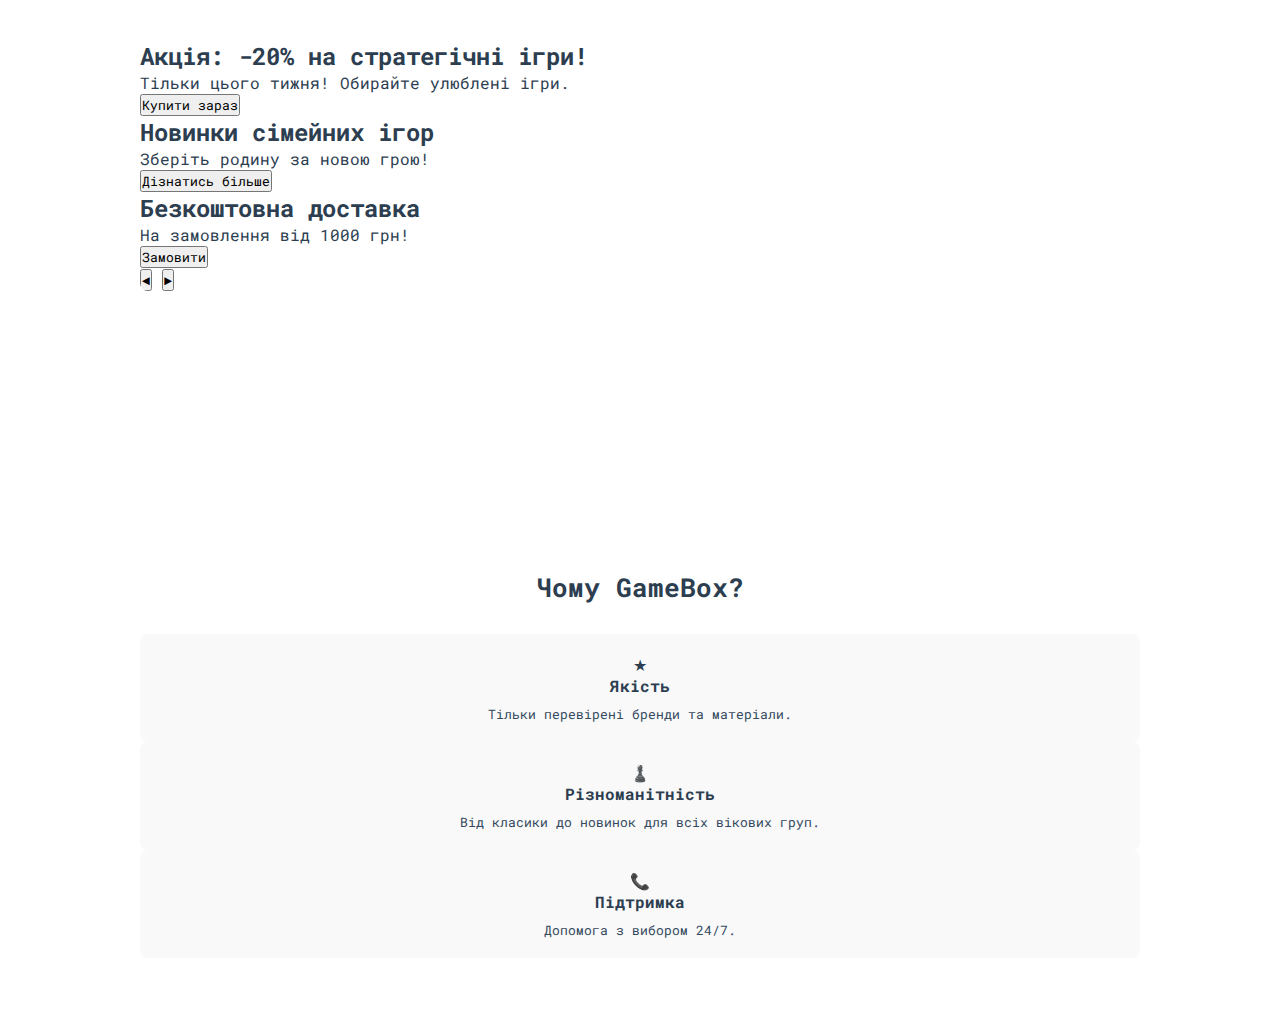
<file: index.html>
<!DOCTYPE html>
<html lang="uk">
<head>
    <meta charset="UTF-8">
    <meta name="viewport" content="width=device-width, initial-scale=1.0">
    <title>GameBox – Універсальний магазин ігор</title>
    <link rel="stylesheet" href="styles.css">
    <link href="https://fonts.googleapis.com/css2?family=Roboto+Mono:wght@400;700&display=swap" rel="stylesheet">
</head>
<body>
    <main>
        <section class="slider">
            <div class="slider__slides">
                <div class="slider__slide" data-image="images/strategy-games.webp">
                    <div class="slider__content">
                        <h2 class="slider__title">Акція: -20% на стратегічні ігри!</h2>
                        <p class="slider__text">Тільки цього тижня! Обирайте улюблені ігри.</p>
                        <button class="slider__button">Купити зараз</button>
                    </div>
                </div>
                <div class="slider__slide" data-image="images/family-games.jpeg">
                    <div class="slider__content">
                        <h2 class="slider__title">Новинки сімейних ігор</h2>
                        <p class="slider__text">Зберіть родину за новою грою!</p>
                        <button class="slider__button">Дізнатись більше</button>
                    </div>
                </div>
                <div class="slider__slide" data-image="images/free-delivery.webp">
                    <div class="slider__content">
                        <h2 class="slider__title">Безкоштовна доставка</h2>
                        <p class="slider__text">На замовлення від 1000 грн!</p>
                        <button class="slider__button">Замовити</button>
                    </div>
                </div>
            </div>
            <button class="slider__prev">◄</button>
            <button class="slider__next">►</button>
            <div class="slider__dots">
                <span class="slider__dot slider__dot--active"></span>
                <span class="slider__dot"></span>
                <span class="slider__dot"></span>
            </div>
        </section>

        <section class="hero">
            <h1 class="hero__title">GameBox: Настільні ігри для всіх</h1>
            <p class="hero__text">Обирайте ігри для веселих вечорів із друзями чи сімейного відпочинку.</p>
            <button class="hero__button">Переглянути каталог</button>
        </section>

        <section class="features">
            <h2 class="features__title">Чому GameBox?</h2>
            <div class="features__grid">
                <div class="feature">
                    <span class="feature__icon">★</span>
                    <h3 class="feature__title">Якість</h3>
                    <p class="feature__text">Тільки перевірені бренди та матеріали.</p>
                </div>
                <div class="feature">
                    <span class="feature__icon">♟️</span>
                    <h3 class="feature__title">Різноманітність</h3>
                    <p class="feature__text">Від класики до новинок для всіх вікових груп.</p>
                </div>
                <div class="feature">
                    <span class="feature__icon">📞</span>
                    <h3 class="feature__title">Підтримка</h3>
                    <p class="feature__text">Допомога з вибором 24/7.</p>
                </div>
            </div>
        </section>
    </main>

    <script src="script.js"></script>
</body>
</html>
</file>
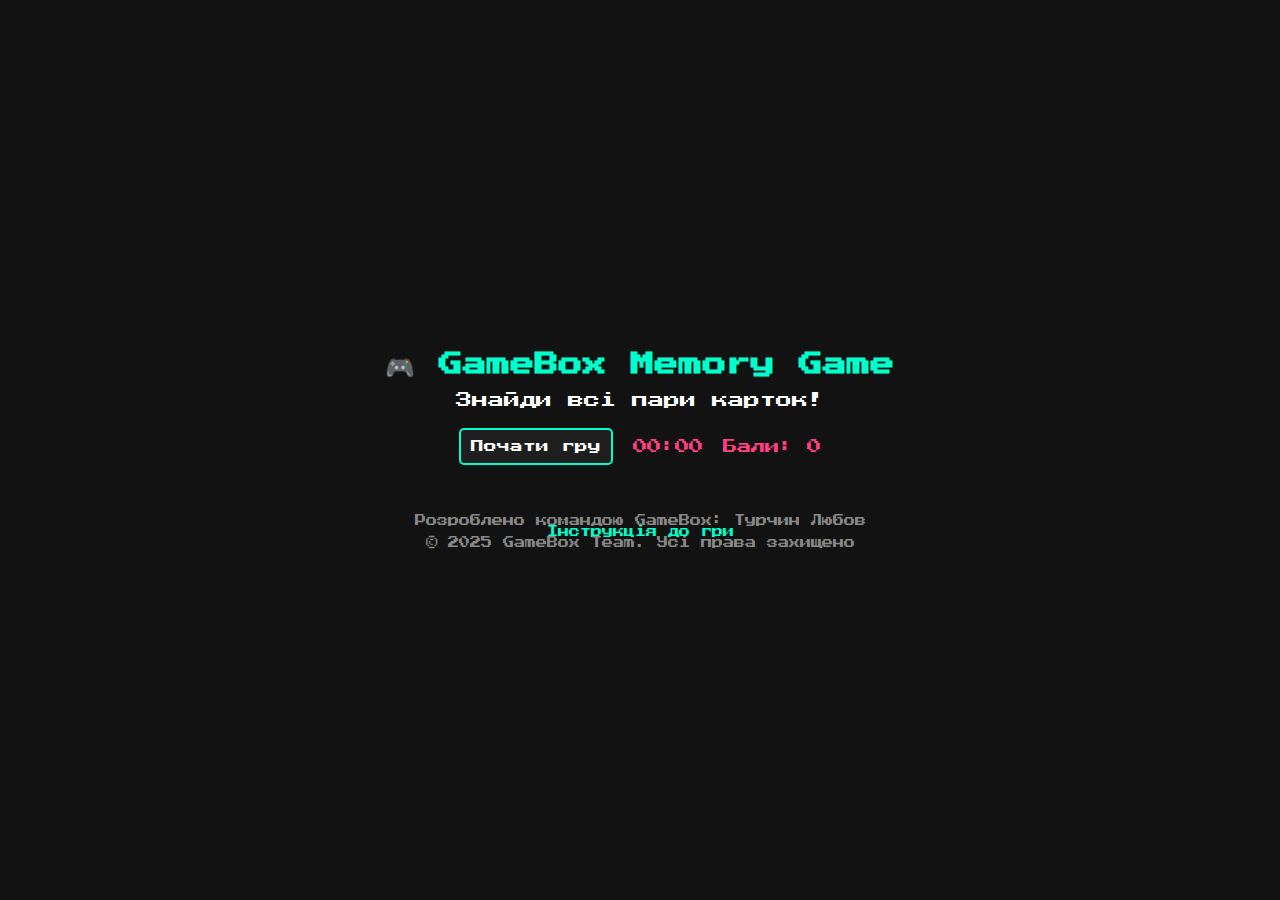
<file: memory-game/index.html>
<!DOCTYPE html>
<html lang="uk">
<head>
    <meta charset="UTF-8">
    <meta name="viewport" content="width=device-width, initial-scale=1.0">
    <title>GameBox: Memory Game</title>
    <link rel="stylesheet" href="styles.css">
    <link href="https://fonts.googleapis.com/css2?family=Press+Start+2P&display=swap" rel="stylesheet">
</head>
<body>
    <div class="container">
        <header>
            <h1>🎮 GameBox Memory Game</h1>
            <p>Знайди всі пари карток!</p>
        </header>

        <section class="controls">
            <button id="startBtn">Почати гру</button>
            <span id="timer">00:00</span>
            <span id="score">Бали: 0</span>
        </section>

        <section id="gameBoard" class="game-board"></section>

        <footer>
            <p>Розроблено командою GameBox: Турчин Любов</p>
            <p><a href="#" id="instructionsLink">Інструкція до гри</a></p>
            <p>© 2025 GameBox Team. Усі права захищено</p>
        </footer>
    </div>
    <script src="script.js"></script>
</body>
</html>
</file>
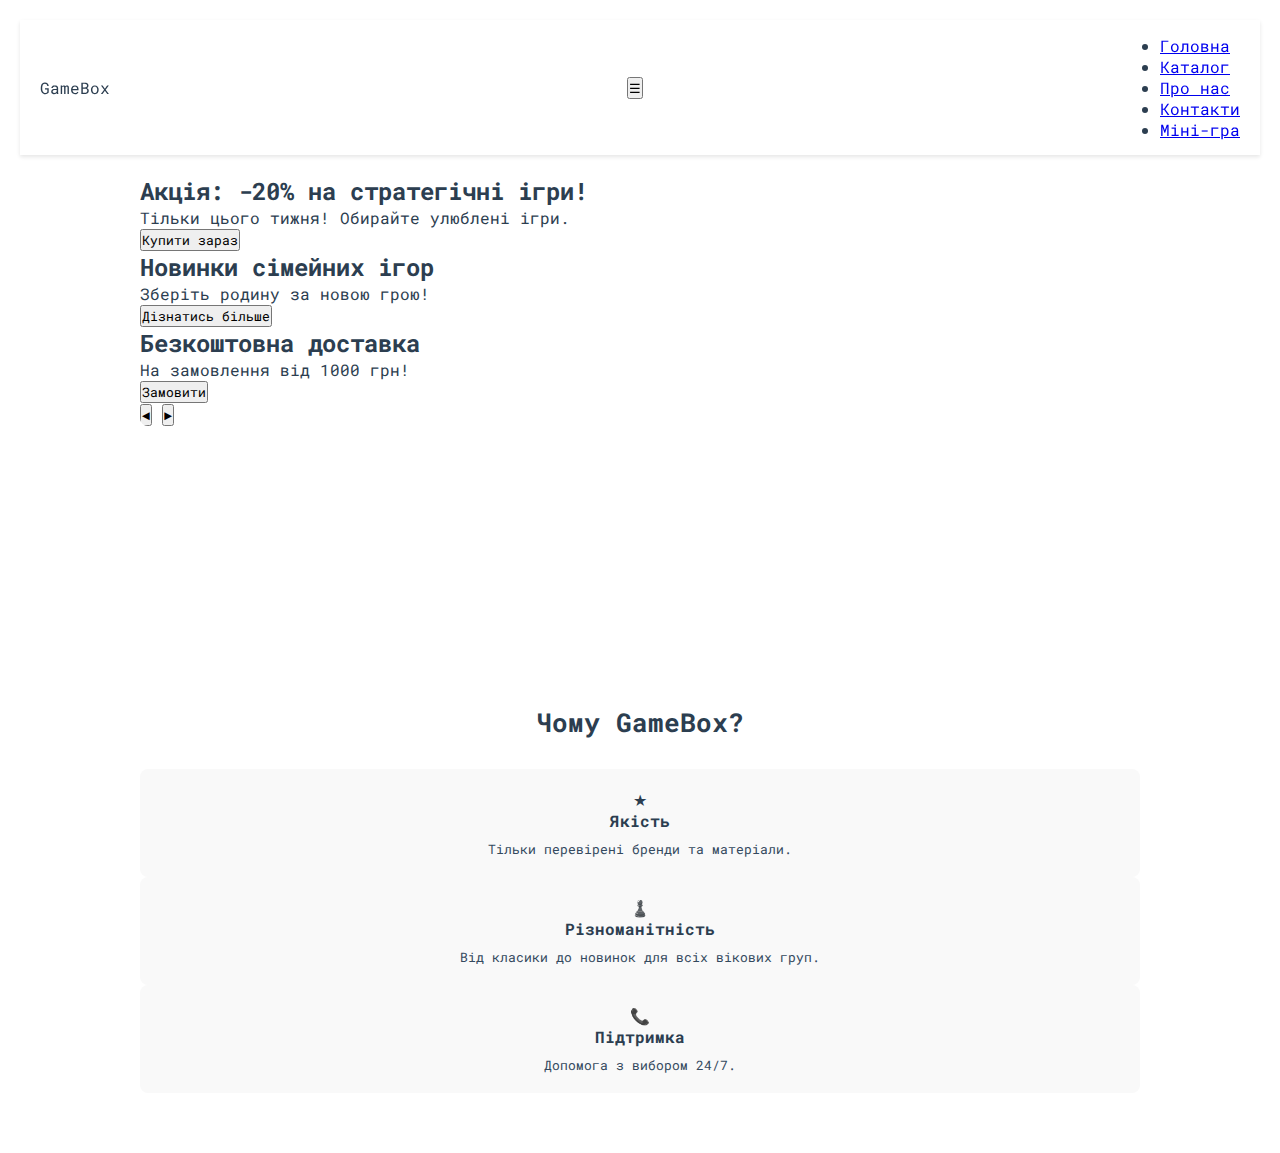
<file: home.html>
<!DOCTYPE html>
<html lang="uk">
<head>
    <meta charset="UTF-8">
    <meta name="viewport" content="width=device-width, initial-scale=1.0">
    <title>GameBox – Універсальний магазин ігор</title>
    <link rel="stylesheet" href="styles.css">
    <link href="https://fonts.googleapis.com/css2?family=Roboto+Mono:wght@400;700&display=swap" rel="stylesheet">
</head>
<body>
    <nav class="navbar">
        <div class="navbar__brand">GameBox</div>
        <button class="navbar__hamburger">☰</button>
        <ul class="navbar__links">
            <li class="navbar__item"><a href="#" class="navbar__link navbar__link--active">Головна</a></li>
            <li class="navbar__item"><a href="#" class="navbar__link">Каталог</a></li>
            <li class="navbar__item"><a href="#" class="navbar__link">Про нас</a></li>
            <li class="navbar__item"><a href="#" class="navbar__link">Контакти</a></li>
            <li class="navbar__item"><a href="index.html" class="navbar__link">Міні-гра</a></li>
        </ul>
    </nav>

    <main>
        <section class="slider">
            <div class="slider__slides">
                <div class="slider__slide">
                    <div class="slider__content">
                        <h2 class="slider__title">Акція: -20% на стратегічні ігри!</h2>
                        <p class="slider__text">Тільки цього тижня! Обирайте улюблені ігри.</p>
                        <button class="slider__button">Купити зараз</button>
                    </div>
                </div>
                <div class="slider__slide">
                    <div class="slider__content">
                        <h2 class="slider__title">Новинки сімейних ігор</h2>
                        <p class="slider__text">Зберіть родину за новою грою!</p>
                        <button class="slider__button">Дізнатись більше</button>
                    </div>
                </div>
                <div class="slider__slide">
                    <div class="slider__content">
                        <h2 class="slider__title">Безкоштовна доставка</h2>
                        <p class="slider__text">На замовлення від 1000 грн!</p>
                        <button class="slider__button">Замовити</button>
                    </div>
                </div>
            </div>
            <button class="slider__prev">◄</button>
            <button class="slider__next">►</button>
            <div class="slider__dots">
                <span class="slider__dot slider__dot--active"></span>
                <span class="slider__dot"></span>
                <span class="slider__dot"></span>
            </div>
        </section>

        <section class="hero">
            <h1 class="hero__title">GameBox: Настільні ігри для всіх</h1>
            <p class="hero__text">Обирайте ігри для веселих вечорів із друзями чи сімейного відпочинку.</p>
            <button class="hero__button">Переглянути каталог</button>
        </section>

        <section class="features">
            <h2 class="features__title">Чому GameBox?</h2>
            <div class="features__grid">
                <div class="feature">
                    <span class="feature__icon">★</span>
                    <h3 class="feature__title">Якість</h3>
                    <p class="feature__text">Тільки перевірені бренди та матеріали.</p>
                </div>
                <div class="feature">
                    <span class="feature__icon">♟️</span>
                    <h3 class="feature__title">Різноманітність</h3>
                    <p class="feature__text">Від класики до новинок для всіх вікових груп.</p>
                </div>
                <div class="feature">
                    <span class="feature__icon">📞</span>
                    <h3 class="feature__title">Підтримка</h3>
                    <p class="feature__text">Допомога з вибором 24/7.</p>
                </div>
            </div>
        </section>
    </main>

    <script src="script.js"></script>
</body>
</html>
</file>
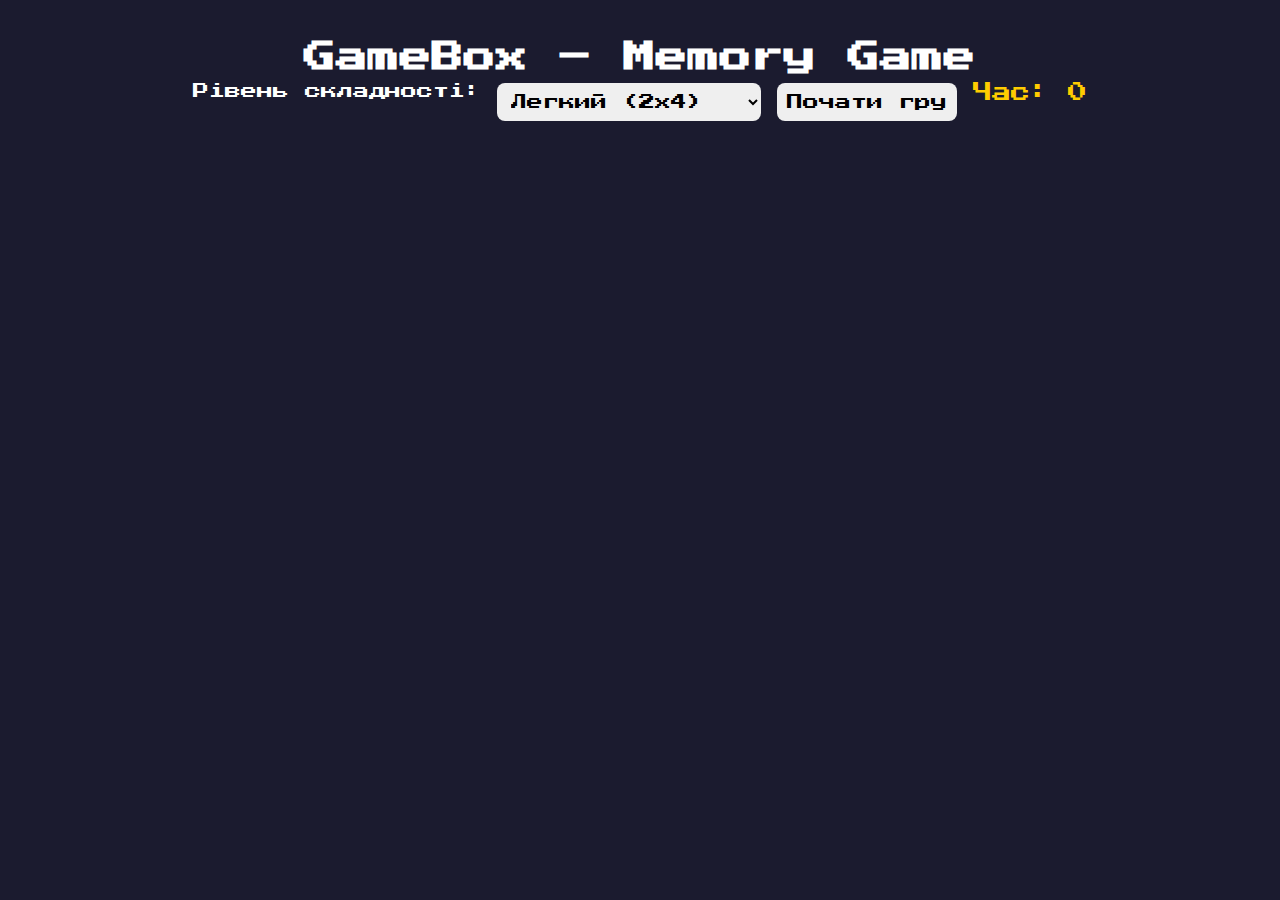
<file: memory_game_gamebox.html>
<!DOCTYPE html>
<html lang="uk">
<head>
  <meta charset="UTF-8">
  <meta name="viewport" content="width=device-width, initial-scale=1.0">
  <title>GameBox – Memory Game</title>
  <link rel="stylesheet" href="https://fonts.googleapis.com/css2?family=Press+Start+2P&display=swap">
  <style>
    * {
      box-sizing: border-box;
      font-family: 'Press Start 2P', cursive;
    }
    body {
      margin: 0;
      background: #1b1b2f;
      color: #fff;
      display: flex;
      flex-direction: column;
      align-items: center;
      padding: 20px;
    }
    h1 {
      text-align: center;
      margin-bottom: 10px;
    }
    #controls {
      display: flex;
      gap: 1rem;
      margin-bottom: 20px;
      flex-wrap: wrap;
      justify-content: center;
    }
    select, button {
      padding: 10px;
      border-radius: 8px;
      font-size: 1rem;
      border: none;
    }
    #timer {
      font-size: 1.2rem;
      color: #ffcc00;
    }
    #game-board {
      display: grid;
      gap: 10px;
      justify-content: center;
    }
    .card {
      width: 80px;
      height: 80px;
      background: #eee;
      border-radius: 10px;
      cursor: pointer;
      position: relative;
      transform-style: preserve-3d;
      transition: transform 0.4s;
    }
    .card.flip {
      transform: rotateY(180deg);
    }
    .card .front, .card .back {
      position: absolute;
      width: 100%;
      height: 100%;
      backface-visibility: hidden;
      display: flex;
      align-items: center;
      justify-content: center;
      font-size: 2rem;
      border-radius: 10px;
    }
    .card .front {
      background: #3f72af;
      color: white;
    }
    .card .back {
      background: #f9f7f7;
      transform: rotateY(180deg);
      color: #112d4e;
    }
  </style>
</head>
<body>
  <h1>GameBox – Memory Game</h1>
  <div id="controls">
    <label for="level">Рівень складності:</label>
    <select id="level">
      <option value="4">Легкий (2x4)</option>
      <option value="6">Середній (3x4)</option>
      <option value="8">Складний (4x4)</option>
    </select>
    <button onclick="startGame()">Почати гру</button>
    <div id="timer">Час: 0</div>
  </div>
  <div id="game-board"></div>

  <script>
    let timerInterval;
    let time = 0;
    let flippedCards = [];
    let lockBoard = false;
    let matched = 0;
    let totalPairs = 0;

    function startTimer() {
      time = 0;
      document.getElementById('timer').innerText = `Час: ${time}`;
      clearInterval(timerInterval);
      timerInterval = setInterval(() => {
        time++;
        document.getElementById('timer').innerText = `Час: ${time}`;
      }, 1000);
    }

    function shuffle(array) {
      for (let i = array.length - 1; i > 0; i--) {
        const j = Math.floor(Math.random() * (i + 1));
        [array[i], array[j]] = [array[j], array[i]];
      }
      return array;
    }

    function startGame() {
      const board = document.getElementById('game-board');
      const level = parseInt(document.getElementById('level').value);
      board.innerHTML = '';
      board.style.gridTemplateColumns = `repeat(${level / 2}, 1fr)`;
      const totalCards = level * 2;
      const icons = ['🎲','♟️','🧩','🎯','🃏','🎮','🧠','⚔️'].slice(0, totalCards / 2);
      const cards = shuffle([...icons, ...icons]);

      flippedCards = [];
      lockBoard = false;
      matched = 0;
      totalPairs = cards.length / 2;
      startTimer();

      for (let icon of cards) {
        const card = document.createElement('div');
        card.classList.add('card');
        card.innerHTML = `
          <div class="front">?</div>
          <div class="back">${icon}</div>
        `;
        card.addEventListener('click', () => flipCard(card));
        board.appendChild(card);
      }
    }

    function flipCard(card) {
      if (lockBoard || card.classList.contains('flip')) return;
      card.classList.add('flip');
      flippedCards.push(card);

      if (flippedCards.length === 2) {
        lockBoard = true;
        const [first, second] = flippedCards;
        const firstIcon = first.querySelector('.back').innerText;
        const secondIcon = second.querySelector('.back').innerText;

        if (firstIcon === secondIcon) {
          matched++;
          flippedCards = [];
          lockBoard = false;
          if (matched === totalPairs) {
            clearInterval(timerInterval);
            setTimeout(() => alert(`Вітаємо! Ви знайшли всі пари за ${time} сек.`), 200);
          }
        } else {
          setTimeout(() => {
            first.classList.remove('flip');
            second.classList.remove('flip');
            flippedCards = [];
            lockBoard = false;
          }, 1000);
        }
      }
    }
  </script>
</body>
</html>
</file>
<file: styles.css>
* {
    box-sizing: border-box;
    margin: 0;
    padding: 0;
    font-family: 'Roboto Mono', monospace;
}

body {
    background-color: #ffffff;
    color: #2c3e50;
    min-height: 100vh;
    padding: 20px;
}

.navbar {
    background-color: #ffffff;
    padding: 15px 20px;
    display: flex;
    justify-content: space-between;
    align-items: center;
    box-shadow: 0 2px 4px rgba(0, 0, 0, 0.1);
    position: sticky;
    top: 0;
    z-index: 100;
}

.brand {
    font-size: 1.4rem;
    font-weight: 700;
    color: #1abc9c;
}

.nav-links {
    list-style: none;
    display: flex;
    gap: 15px;
}

.nav-links li a {
    color: #2c3e50;
    text-decoration: none;
    font-size: 0.9rem;
    transition: color 0.3s;
}

.nav-links li a:hover, .nav-links li a.active {
    color: #1abc9c;
}

.hamburger {
    display: none;
    font-size: 1.5rem;
    background: none;
    border: none;
    color: #1abc9c;
    cursor: pointer;
}

.slider {
    position: relative;
    max-width: 1000px;
    margin: 20px auto;
    overflow: hidden;
    border-radius: 8px;
}

.slides {
    display: flex;
    transition: transform 0.5s ease;
}

.slide {
    min-width: 100%;
    padding: 40px;
    background-color: #f1f8e9;
    text-align: center;
    opacity: 0;
    transition: opacity 0.5s;
}

.slide.active {
    opacity: 1;
}

.slide h2 {
    font-size: 1.5rem;
    color: #2c3e50;
    margin-bottom: 15px;
}

.slide p {
    font-size: 0.9rem;
    color: #34495e;
    margin-bottom: 20px;
}

.slide-button {
    padding: 10px 20px;
    font-size: 0.8rem;
    background-color: #ffffff;
    border: 2px solid #1abc9c;
    color: #1abc9c;
    border-radius: 4px;
    cursor: pointer;
    transition: background-color 0.3s, color 0.3s;
}

.slide-button:hover {
    background-color: #1abc9c;
    color: #ffffff;
}

.dots {
    text-align: center;
    margin-top: 10px;
}

.dot {
    display: inline-block;
    width: 10px;
    height: 10px;
    background-color: #bbb;
    border-radius: 50%;
    margin: 0 5px;
    cursor: pointer;
}

.dot.active {
    background-color: #1abc9c;
}

.hero {
    text-align: center;
    padding: 40px 20px;
    max-width: 800px;
    margin: 0 auto;
    opacity: 0;
    animation: fadeIn 1s forwards;
}

@keyframes fadeIn {
    to { opacity: 1; }
}

.hero h1 {
    font-size: 1.8rem;
    font-weight: 700;
    color: #2c3e50;
    margin-bottom: 20px;
}

.hero p {
    font-size: 1rem;
    color: #34495e;
    margin-bottom: 30px;
}

.cta-button {
    padding: 12px 24px;
    font-size: 0.9rem;
    background-color: #ffffff;
    border: 2px solid #1abc9c;
    color: #1abc9c;
    border-radius: 4px;
    cursor: pointer;
    transition: background-color 0.3s, color 0.3s, transform 0.3s;
}

.cta-button:hover {
    background-color: #1abc9c;
    color: #ffffff;
    transform: translateY(-2px);
}

.features {
    max-width: 1000px;
    margin: 40px auto;
    text-align: center;
}

.features h2 {
    font-size: 1.5rem;
    color: #2c3e50;
    margin-bottom: 30px;
}

.feature-grid {
    display: grid;
    grid-template-columns: repeat(auto-fit, minmax(200px, 1fr));
    gap: 20px;
}

.feature {
    padding: 20px;
    background-color: #f9f9f9;
    border-radius: 8px;
    transition: transform 0.3s;
}

.feature:hover {
    transform: translateY(-5px);
}

.feature .icon {
    font-size: 2rem;
    color: #1abc9c;
    display: block;
    margin-bottom: 10px;
}

.feature h3 {
    font-size: 1rem;
    color: #2c3e50;
    margin-bottom: 10px;
}

.feature p {
    font-size: 0.8rem;
    color: #34495e;
}

/* Адаптивність */
@media (max-width: 576px) {
    .navbar { flex-direction: column; align-items: flex-start; }
    .brand { font-size: 1.2rem; }
    .nav-links { display: none; flex-direction: column; width: 100%; gap: 8px; }
    .nav-links.active { display: flex; }
    .hamburger { display: block; }
    .slider { padding: 10px; }
    .slide h2 { font-size: 1.2rem; }
    .slide p { font-size: 0.8rem; }
    .slide-button { font-size: 0.7rem; }
    .hero { padding: 30px 10px; }
    .hero h1 { font-size: 1.4rem; }
    .hero p { font-size: 0.8rem; }
    .cta-button { padding: 10px 20px; font-size: 0.8rem; }
    .features h2 { font-size: 1.3rem; }
    .feature h3 { font-size: 0.9rem; }
    .feature p { font-size: 0.7rem; }
}

@media (min-width: 576px) and (max-width: 767.98px) {
    .brand { font-size: 1.3rem; }
    .nav-links li a { font-size: 0.85rem; }
    .slide h2 { font-size: 1.3rem; }
    .hero h1 { font-size: 1.6rem; }
    .hero p { font-size: 0.9rem; }
    .features h2 { font-size: 1.4rem; }
}

@media (min-width: 768px) and (max-width: 991.98px) {
    .nav-links li a { font-size: 0.9rem; }
    .slide h2 { font-size: 1.4rem; }
    .hero h1 { font-size: 1.7rem; }
}

@media (min-width: 992px) and (max-width: 1199.98px) {
    .hero h1 { font-size: 1.8rem; }
}

@media (min-width: 1200px) {
    .brand { font-size: 1.4rem; }
    .nav-links li a { font-size: 0.95rem; }
    .hero h1 { font-size: 2rem; }
    .hero p { font-size: 1.1rem; }
    .features h2 { font-size: 1.6rem; }
}
</file>
<file: memory-game/styles.css>
* {
    box-sizing: border-box;
    margin: 0;
    padding: 0;
    font-family: 'Press Start 2P', cursive;
}

body {
    background-color: #121212;
    color: #fff;
    display: flex;
    justify-content: center;
    align-items: center;
    flex-direction: column;
    min-height: 100vh;
    padding: 20px;
}

.container {
    width: 100%;
    max-width: 1000px;
    text-align: center;
}

header h1 {
    font-size: 1.5rem;
    margin-bottom: 10px;
    color: #00ffcc;
}

.controls {
    margin: 20px 0;
    display: flex;
    justify-content: center;
    align-items: center;
    gap: 10px;
    flex-wrap: wrap;
}

.controls button {
    font-size: 0.8rem;
    padding: 10px;
    background-color: #1e1e1e;
    border: 2px solid #00ffcc;
    color: #fff;
    border-radius: 5px;
    cursor: pointer;
    transition: background-color 0.3s, color 0.3s;
}

.controls button:hover {
    background-color: #00ffcc;
    color: #000;
}

#timer, #score {
    font-size: 0.9rem;
    margin-left: 10px;
    color: #ff4081;
}

.game-board {
    display: grid;
    gap: 15px;
    justify-content: center;
    margin-top: 20px;
}

.card {
    width: 80px;
    height: 80px;
    background-color: #333;
    border-radius: 8px;
    display: flex;
    justify-content: center;
    align-items: center;
    font-size: 2rem;
    cursor: pointer;
    transition: transform 0.5s;
    transform-style: preserve-3d;
}

.card.revealed {
    transform: rotateY(180deg);
    background-color: #00ffcc;
    color: #000;
}

.card.matched {
    transform: rotateY(180deg);
    background-color: #4caf50;
    color: #000;
    cursor: default;
}

footer {
    margin-top: 30px;
    font-size: 0.7rem;
    color: #888;
}

footer a {
    color: #00ffcc;
    text-decoration: none;
}

footer a:hover {
    text-decoration: underline;
}

/* Адаптивність */
@media (max-width: 576px) {
    .card {
        width: 50px;
        height: 50px;
        font-size: 1.2rem;
    }
    .game-board {
        gap: 5px;
    }
    header h1 {
        font-size: 1.2rem;
    }
    .controls button, #timer, #score {
        font-size: 0.7rem;
    }
}

@media (min-width: 576px) and (max-width: 767.98px) {
    .card {
        width: 60px;
        height: 60px;
        font-size: 1.5rem;
    }
    .game-board {
        gap: 8px;
    }
    header h1 {
        font-size: 1.3rem;
    }
}

@media (min-width: 768px) and (max-width: 991.98px) {
    .card {
        width: 70px;
        height: 70px;
        font-size: 1.8rem;
    }
    .game-board {
        gap: 10px;
    }
    header h1 {
        font-size: 1.4rem;
    }
}

@media (min-width: 992px) and (max-width: 1199.98px) {
    .card {
        width: 75px;
        height: 75px;
        font-size: 1.9rem;
    }
    .game-board {
        gap: 12px;
    }
}

@media (min-width: 1200px) {
    .card {
        width: 80px;
        height: 80px;
        font-size: 2rem;
    }
    .game-board {
        gap: 15px;
    }
}
</file>
